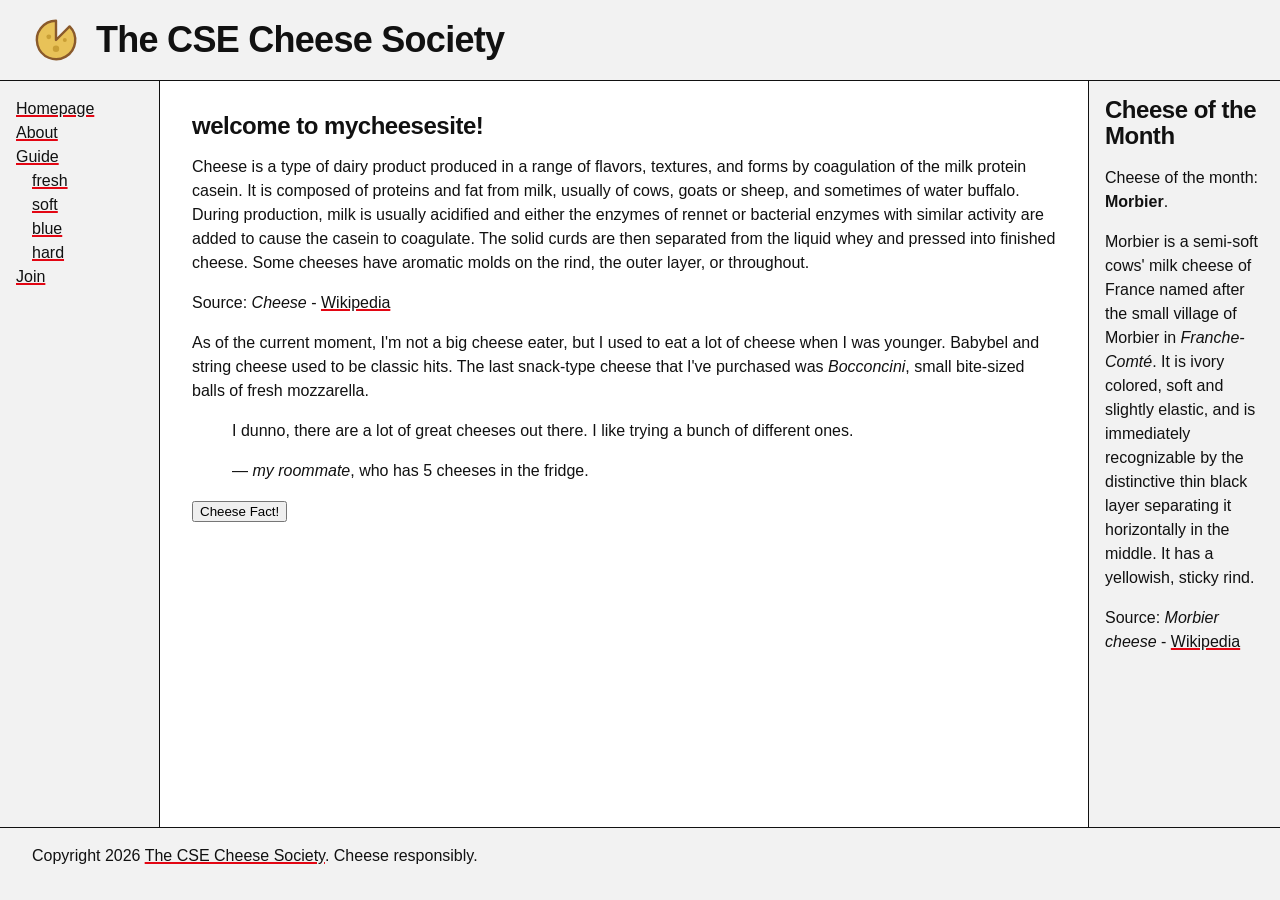
<file: index.html>
<!DOCTYPE html>
<html lang="en">

<head>
  <meta charset="utf-8">
  <meta name="viewport" content="width=device-width, initial-scale=1">
  <title>The CSE Cheese Society</title>
  <meta name="description" content="CSE cheese society site, explaining some cheeses.">
  <link rel="stylesheet" href="styles/tokens.css">
  <link rel="stylesheet" href="styles/site.css">
  <link rel="stylesheet" href="styles/global.css">
  <link rel="stylesheet" href="styles/index.css">
</head>

<body>
  <header>
    <img src="images/logo.svg" alt="The CSE Cheese Society logo">
    <h1>The CSE Cheese Society</h1>
  </header>

  <nav>
    <ul>
      <li><a href="index.html">Homepage</a></li>
      <li><a href="about.html">About</a></li>
      <li><a href="guide/index.html">Guide</a>
        <ul>
          <li><a href="guide/fresh.html">fresh</a></li>
          <li><a href="guide/soft.html">soft</a></li>
          <li><a href="guide/blue.html">blue</a></li>
          <li><a href="guide/hard.html">hard</a></li>
        </ul>
      </li>
      <li><a href="join.html">Join</a></li>
    </ul>
  </nav>

  <main>
    <article>

      <h2>welcome to mycheesesite!</h2>

      <p>Cheese is a type of dairy product produced in a range of flavors, textures,
        and forms by coagulation of the milk protein casein. It is composed of proteins
        and fat from milk, usually of cows, goats or sheep, and sometimes of water buffalo.
        During production, milk is usually acidified and either the enzymes of rennet or
        bacterial enzymes with similar activity are added to cause the casein to coagulate.
        The solid curds are then separated from the liquid whey and pressed into finished cheese.
        Some cheeses have aromatic molds on the rind, the outer layer, or throughout.</p>

      <p>Source: <cite>Cheese</cite> - <a href="https://en.wikipedia.org/wiki/Cheese">Wikipedia</a></p>

      <p>As of the current moment, I'm not a big cheese eater, but I used to eat a lot of cheese when I was younger.
        Babybel and string cheese used to be classic hits. The last snack-type cheese that I've purchased was
        <em lang="it">Bocconcini</em>, small bite-sized balls of fresh mozzarella.
      </p>

      <blockquote>
        <p>I dunno, there are a lot of great cheeses out there. I like trying a bunch of different ones.</p>
        <p>&#x2014; <cite>my roommate</cite>, who has 5 cheeses in the fridge.</p>
      </blockquote>

      <button commandfor="mypopover" command="toggle-popover">
        Cheese Fact!
      </button>
      <dialog id="mypopover" popover>
        <p>
          The word cheese comes from Latin caseus, from which the modern word casein is derived. <cite>Wikipedia</cite>
        </p>
        <button commandfor="mypopover" command="hide-popover">Close</button>
      </dialog>

    </article>
  </main>

  <aside>
    <h2>Cheese of the Month</h2>
    <p>Cheese of the month: <strong>Morbier</strong>.</p>
    <p>Morbier is a semi-soft cows' milk cheese of France named after the small village of Morbier in <em
        lang="fr">Franche-Comté</em>.
      It is ivory colored, soft and slightly elastic, and is immediately recognizable by the distinctive thin
      black layer separating it horizontally in the middle. It has a yellowish, sticky rind.</p>
    <p>Source: <cite>Morbier cheese</cite> - <a href="https://en.wikipedia.org/wiki/Morbier_cheese">Wikipedia</a></p>
  </aside>
  <footer>
    <p>Copyright 2026 <a href="https://ucsd.edu">The CSE Cheese Society</a>. Cheese responsibly.</p>
  </footer>
</body>

</html>
</file>
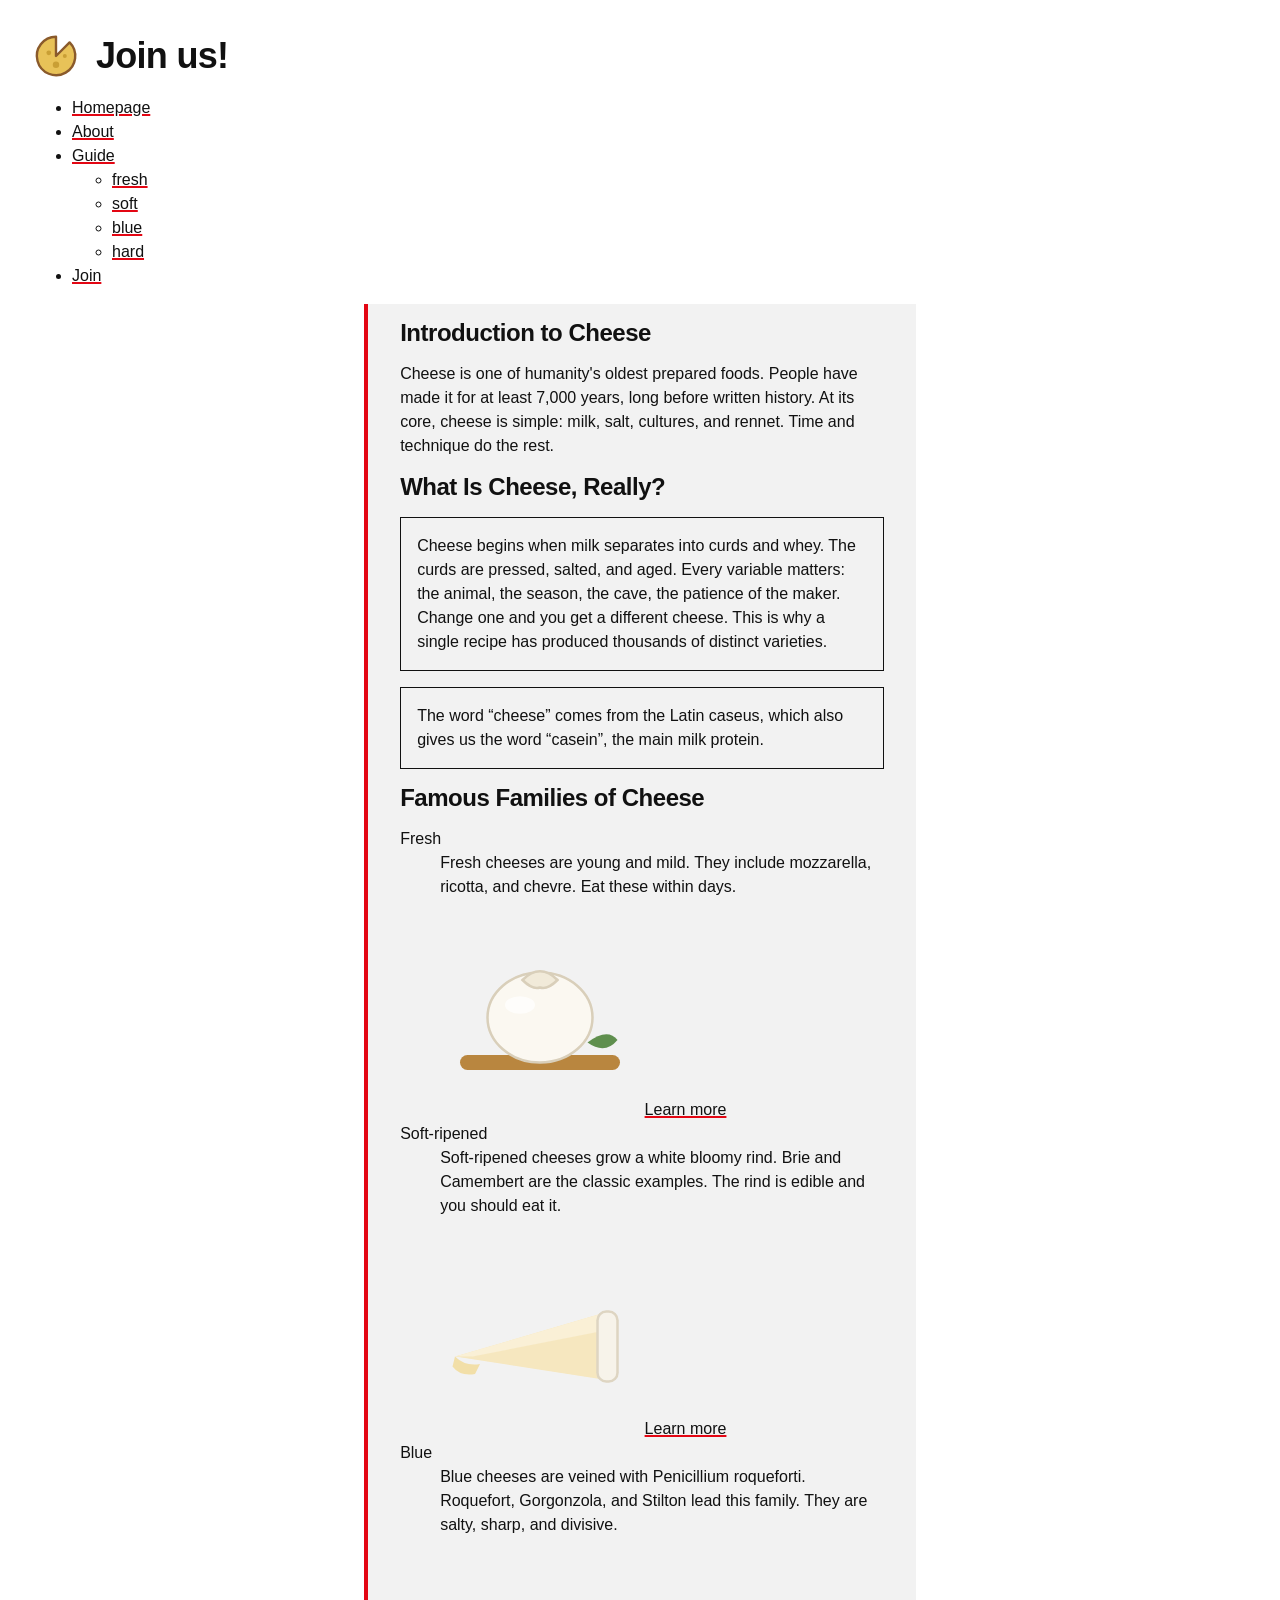
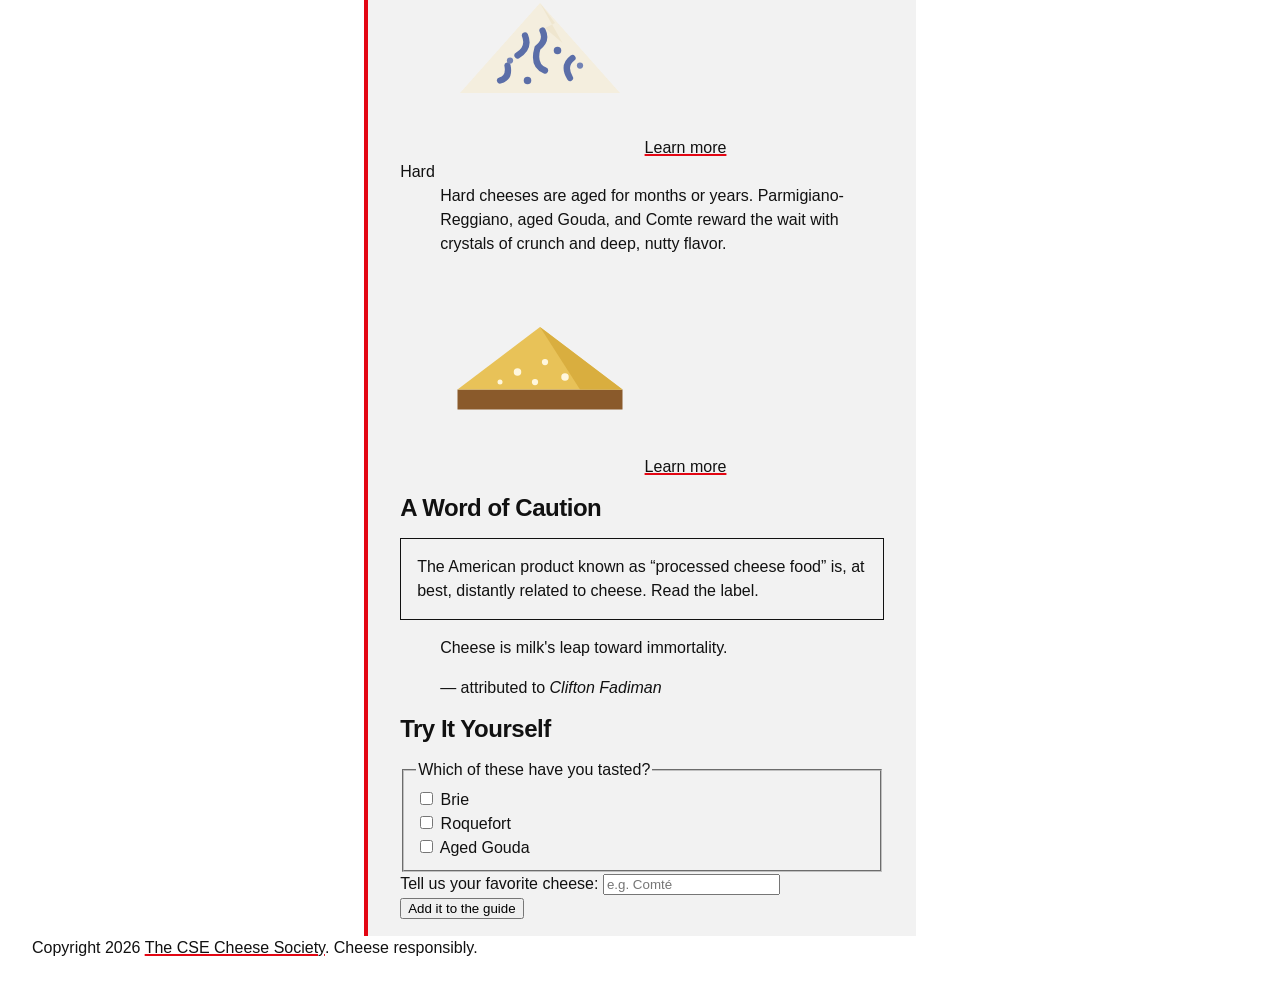
<file: guide/index.html>
<!DOCTYPE html>
<html lang="en">

<head>
  <meta charset="utf-8">
  <meta name="viewport" content="width=device-width, initial-scale=1">
  <title>Cheese Guide</title>
  <meta name="description" content="Membership form for the CSE cheese society site.">
  <link rel="stylesheet" href="../styles/tokens.css">
  <link rel="stylesheet" href="../styles/site.css">
  <link rel="stylesheet" href="../styles/global.css">
  <link rel="stylesheet" href="../styles/guide_index.css">
</head>

<body>

  <header>
    <img src="../images/logo.svg" alt="The CSE Cheese Society logo">
    <h1>Join us!</h1>
  </header>
  <nav>
    <ul>
      <li><a href="../index.html">Homepage</a></li>
      <li><a href="../about.html">About</a></li>
      <li><a href="index.html">Guide</a>
        <ul>
          <li><a href="fresh.html">fresh</a></li>
          <li><a href="soft.html">soft</a></li>
          <li><a href="blue.html">blue</a></li>
          <li><a href="hard.html">hard</a></li>
        </ul>
      </li>
      <li><a href="../join.html">Join</a></li>
    </ul>
  </nav>

  <main>
    <article>
      <h2>Introduction to Cheese</h2>
      <p>
        Cheese is one of humanity's oldest prepared foods. People have made it
        for at least 7,000 years, long before written history. At its core,
        cheese is simple: milk, salt, cultures, and rennet. Time and technique
        do the rest.
      </p>
      <section>
        <h2>What Is Cheese, Really?</h2>
        <p>
          Cheese begins when milk separates into curds and whey. The curds are
          pressed, salted, and aged. Every variable matters: the animal, the
          season, the cave, the patience of the maker. Change one and you get a
          different cheese. This is why a single recipe has produced thousands
          of distinct varieties.

        </p>
        <p>
          The word <q>cheese</q> comes from the Latin <span class="latin" lang="la">caseus</span>, which also gives us
          the
          word <q>casein</q>, the main milk protein.
        </p>
      </section>
      <section>
        <h2>
          Famous Families of Cheese

        </h2>

        <dl>
          <dt>Fresh</dt>
          <dd>
            <p>
              Fresh cheeses are young and mild. They include mozzarella, ricotta,
              and chevre. Eat these within days.
            </p>
            <picture>
              <img src="../images/cheese-fresh.svg" alt="fresh cheese" width="200" height="200" id="fresh">
            </picture>

            <a href="fresh.html">Learn more</a>
          </dd>

          <dt>
            Soft-ripened
          </dt>
          <dd>
            <p>
              Soft-ripened cheeses grow a white bloomy rind. Brie and Camembert are
              the classic examples. The rind is edible and you should eat it.
            </p>
            <picture>
              <img src="../images/cheese-soft.svg" alt="soft cheese" width="200" height="200" id="soft">
            </picture>

            <a href="soft.html">Learn more</a>
          </dd>

          <dt>
            Blue
          </dt>
          <dd>
            <p>
              Blue cheeses are veined with <span class="latin" lang="la">Penicillium roqueforti</span>. Roquefort,
              Gorgonzola, and Stilton lead this family. They are salty, sharp, and
              divisive.
            </p>
            <picture>
              <img src="../images/cheese-blue.svg" alt="blue cheese" width="200" height="200" id="blue">
            </picture>

            <a href="blue.html">Learn more</a>
          </dd>

          <dt>Hard</dt>
          <dd>
            <p>
              Hard cheeses are aged for months or years. Parmigiano-Reggiano,
              aged Gouda, and Comte reward the wait with crystals of crunch and
              deep, nutty flavor.
            </p>
            <picture>
              <img src="../images/cheese-hard.svg" alt="hard cheese" width="200" height="200" id="hard">
            </picture>

            <a href="hard.html">Learn more</a>
          </dd>
        </dl>

      </section>
      <section>
        <h2>A Word of Caution</h2>

        <p id="warning">
          The American product known as <q>processed cheese food</q> is,
          at best, distantly related to cheese. Read the label.
        </p>

        <blockquote>
          <p>
            Cheese is milk's leap toward immortality.
          </p>
          <footer>
            <p>&#8212; attributed to <cite>Clifton Fadiman</cite></p>
          </footer>
        </blockquote>
      </section>
      <section>
        <h2>
          Try It Yourself
        </h2>

        <form>
          <fieldset>
            <legend>Which of these have you tasted?</legend>
            <div>
              <input type="checkbox" name="brie" id="brie">
              <label for="brie">Brie</label>
            </div>
            <div>
              <input type="checkbox" name="roquefort" id="roquefort">
              <label for="roquefort">Roquefort</label>
            </div>
            <div>
              <input type="checkbox" name="aged-gouda" id="aged-gouda">
              <label for="aged-gouda">Aged Gouda</label>
            </div>
          </fieldset>
          <label for="fav-cheese">Tell us your favorite cheese:</label>
          <input type="text" name="fav-cheese" placeholder="e.g. Comt&#233;" id="fav-cheese">
          <button type="submit">Add it to the guide</button>
        </form>
      </section>
    </article>
  </main>
  <footer>
    <p>Copyright 2026 <a href="https://ucsd.edu">The CSE Cheese Society</a>. Cheese responsibly.</p>
  </footer>
</body>

</html>
</file>
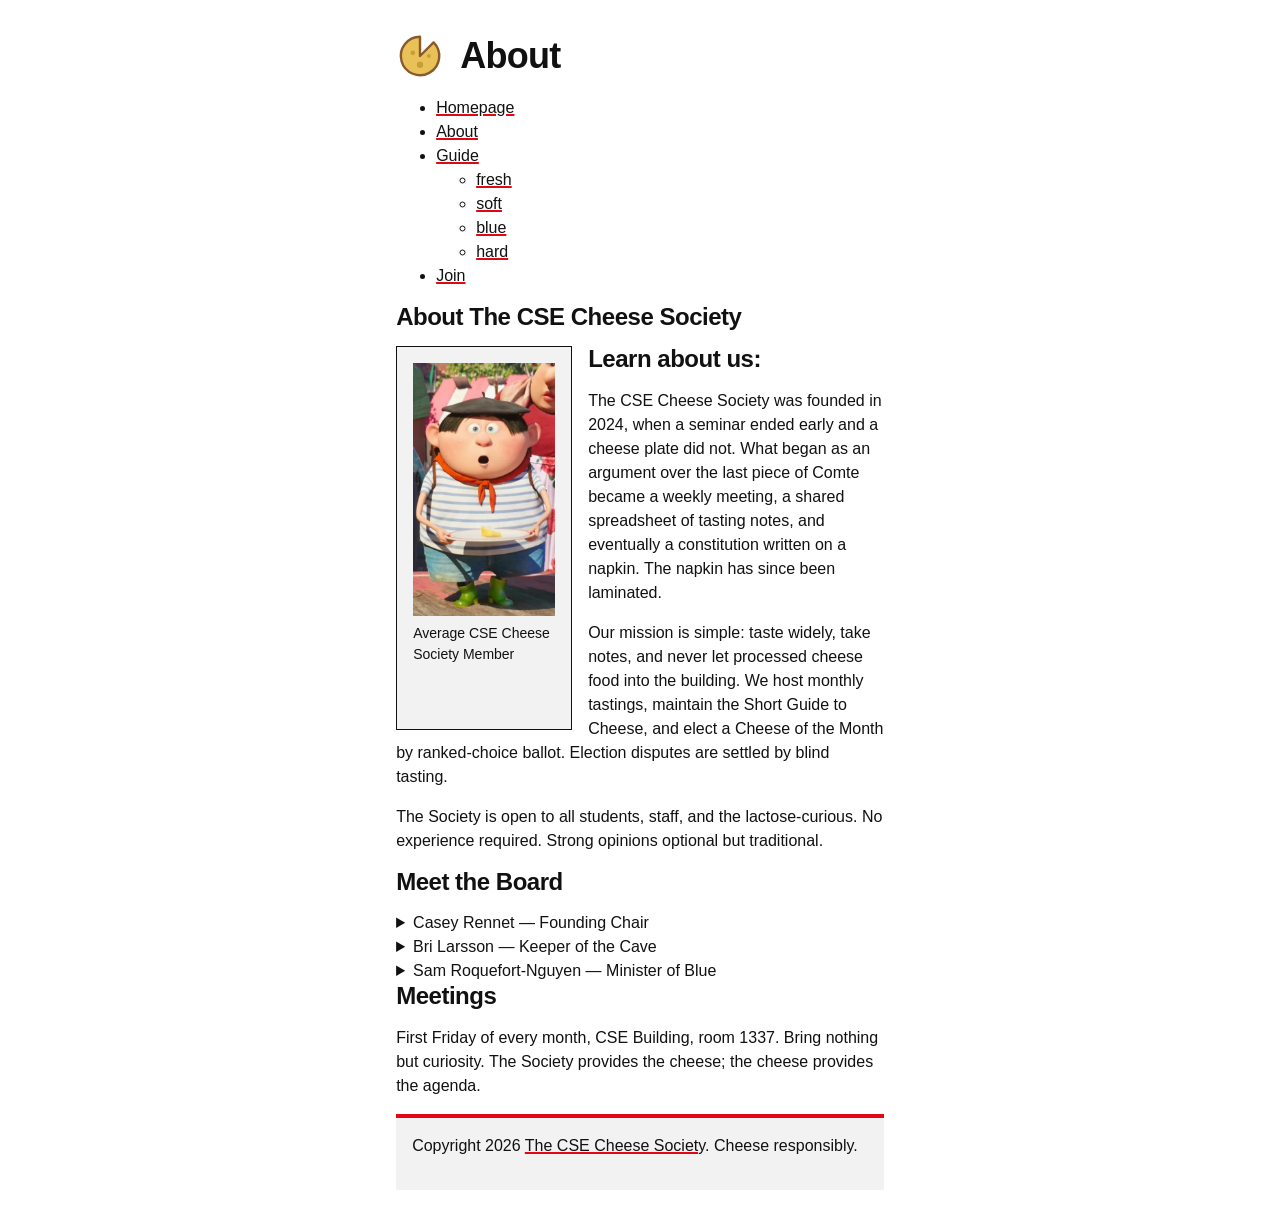
<file: about.html>
<!DOCTYPE html>
<html lang="en">

<head>
  <meta charset="utf-8">
  <meta name="viewport" content="width=device-width, initial-scale=1">
  <title>About the cse cheese society</title>
  <meta name="description" content="About the CSE cheese society, history, members, joining us!">
  <link rel="stylesheet" href="styles/tokens.css">
  <link rel="stylesheet" href="styles/site.css">
  <link rel="stylesheet" href="styles/global.css">
  <link rel="stylesheet" href="styles/about.css">

</head>

<body>
  <header>
    <img src="images/logo.svg" alt="The CSE Cheese Society logo" width="48" height="48">
    <h1>About</h1>
  </header>
  <nav>
    <ul>
      <li><a href="index.html">Homepage</a></li>
      <li><a href="about.html">About</a></li>
      <li><a href="guide/index.html">Guide</a>
        <ul>
          <li><a href="guide/fresh.html">fresh</a></li>
          <li><a href="guide/soft.html">soft</a></li>
          <li><a href="guide/blue.html">blue</a></li>
          <li><a href="guide/hard.html">hard</a></li>
        </ul>
      </li>
      <li><a href="join.html">Join</a></li>
    </ul>
  </nav>
  <main>
    <article>
      <h2>About The CSE Cheese Society</h2>
      <figure>
        <picture>
          <img src="images/cheese-guy.png"
            alt="niko from despicable me, wearing a beret and holding a plate with a cheese wedge.">
        </picture>
        <figcaption>Average CSE Cheese Society Member</figcaption>
      </figure>
      <section>
        <h2>Learn about us:</h2>
        <p>
          The CSE Cheese Society was founded in 2024, when a seminar ended
          early and a cheese plate did not. What began as an argument over the
          last piece of Comte became a weekly meeting, a shared spreadsheet of
          tasting notes, and eventually a constitution written on a napkin. The
          napkin has since been laminated.
        </p>
        <p>
          Our mission is simple: taste widely, take notes, and never let
          processed cheese food into the building. We host monthly tastings,
          maintain the Short Guide to Cheese, and elect a Cheese of the Month
          by ranked-choice ballot. Election disputes are settled by blind
          tasting.
        </p>
        <p>
          The Society is open to all students, staff, and the lactose-curious.
          No experience required. Strong opinions optional but traditional.
        </p>
      </section>

      <section>
        <h2>Meet the Board</h2>

        <details>
          <summary>Casey Rennet — Founding Chair</summary>
          <p>Casey once drove four hours for a cheese that turned out to be sold
            out, and describes the trip as "still worth it." Responsible for the
            napkin constitution. Favorite family: hard. Favorite cheese: a
            five-year Gouda "that changed my life."</p>
        </details>

        <details>
          <summary>Bri Larsson — Keeper of the Cave</summary>
          <p>Bri manages the Society's aging fridge (a mini-fridge, lovingly
            mislabeled "THE CAVE") and its strict humidity log. Favorite family:
            soft-ripened. Position on rinds: eat them, always, no exceptions.</p>
        </details>

        <details>
          <summary>Sam Roquefort-Nguyen — Minister of Blue</summary>
          <p>Sam claims no relation to the village of Roquefort-sur-Soulzon but
            has never provided documentation either way. Runs the annual "Blue
            Cheese Amnesty" where skeptics get one supervised second chance.
            Favorite cheese: Stilton, at midnight, with port.
          </p>
        </details>
      </section>
      <section>
        <h2>Meetings</h2>
        <p>
          First Friday of every month, CSE Building, room 1337. Bring nothing
          but curiosity. The Society provides the cheese; the cheese provides
          the agenda.
        </p>
      </section>
    </article>
  </main>
  <footer>
    <p>Copyright 2026 <a href="https://ucsd.edu">The CSE Cheese Society</a>. Cheese responsibly.</p>
  </footer>
</body>

</html>
</file>
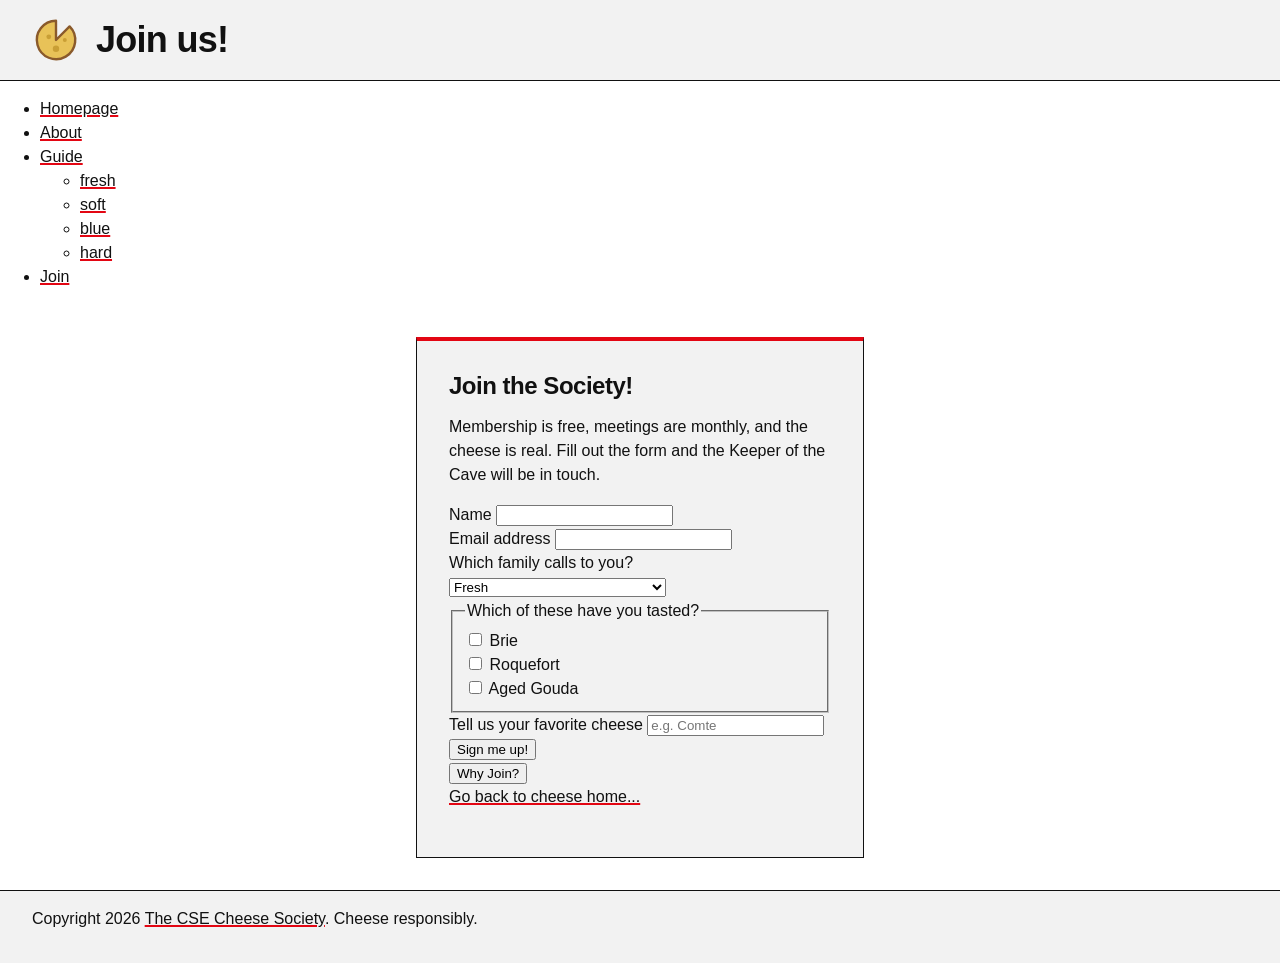
<file: join.html>
<!DOCTYPE html>
<html lang="en">

<head>
  <meta charset="utf-8">
  <meta name="viewport" content="width=device-width, initial-scale=1">
  <title>Join the Society</title>
  <meta name="description" content="Membership form for the CSE cheese society site.">
  <link rel="stylesheet" href="styles/tokens.css">
  <link rel="stylesheet" href="styles/site.css">
  <link rel="stylesheet" href="styles/global.css">
  <link rel="stylesheet" href="styles/join.css">
</head>

<body>
  <header>
    <img src="images/logo.svg" alt="The CSE Cheese Society logo">
    <h1>Join us!</h1>
  </header>
  <nav>
    <ul>
      <li><a href="index.html">Homepage</a></li>
      <li><a href="about.html">About</a></li>
      <li><a href="guide/index.html">Guide</a>
        <ul>
          <li><a href="guide/fresh.html">fresh</a></li>
          <li><a href="guide/soft.html">soft</a></li>
          <li><a href="guide/blue.html">blue</a></li>
          <li><a href="guide/hard.html">hard</a></li>
        </ul>
      </li>
      <li><a href="join.html">Join</a></li>
    </ul>
  </nav>

  <main>
    <article>
      <h2>Join the Society!</h2>
      <p>Membership is free, meetings are monthly, and the cheese is real.
        Fill out the form and the Keeper of the Cave will be in touch.</p>
      <form>
        <div>
          <label for="name">Name</label>
          <input type="text" id="name" name="name" required>
        </div>
        <div>
          <label for="email">Email address</label>
          <input type="email" id="email" name="email" required>
        </div>
        <div>
          <label for="family">Which family calls to you?</label>
          <select id="family" name="family">
            <option value="fresh">Fresh</option>
            <option value="soft">Soft-ripened</option>
            <option value="blue">Blue</option>
            <option value="hard">Hard</option>
            <option value="undecided">Undecided — that's why I'm here</option>
          </select>
        </div>
        <fieldset>
          <legend>Which of these have you tasted?</legend>
          <div>
            <input type="checkbox" id="brie" name="tasted" value="brie">
            <label for="brie">Brie</label>
          </div>
          <div>
            <input type="checkbox" id="roquefort" name="tasted" value="roquefort">
            <label for="roquefort">Roquefort</label>
          </div>
          <div>
            <input type="checkbox" id="gouda" name="tasted" value="gouda">
            <label for="gouda">Aged Gouda</label>
          </div>
        </fieldset>
        <div>
          <label for="favorite">Tell us your favorite cheese</label>
          <input type="text" id="favorite" name="favorite" placeholder="e.g. Comte">
        </div>
        <button type="submit">Sign me up!</button>
      </form>
      <button commandfor="mypopover" command="show-modal">
        Why Join?
      </button>
      <p><a href="index.html">Go back to cheese home...</a></p>
    </article>
    <dialog id="mypopover" popover>
      <h3>Why join?</h3>
      <ul>
        <li>Monthly tastings. The Society buys the cheese. You bring opinions.</li>
        <li>Voting rights in the Cheese of the Month election.</li>
        <li>Access to THE CAVE (a mini-fridge, but a very serious one).</li>
        <li>A laminated membership card featuring the cheese of your choice.</li>
        <li>Amnesty program for recovering blue-cheese skeptics.</li>
      </ul>
      <button commandfor="mypopover" command="close">I'm convinced!</button>
    </dialog>
  </main>

  <footer>
    <p>Copyright 2026 <a href="https://ucsd.edu">The CSE Cheese Society</a>. Cheese responsibly.</p>
  </footer>
</body>

</html>
</file>
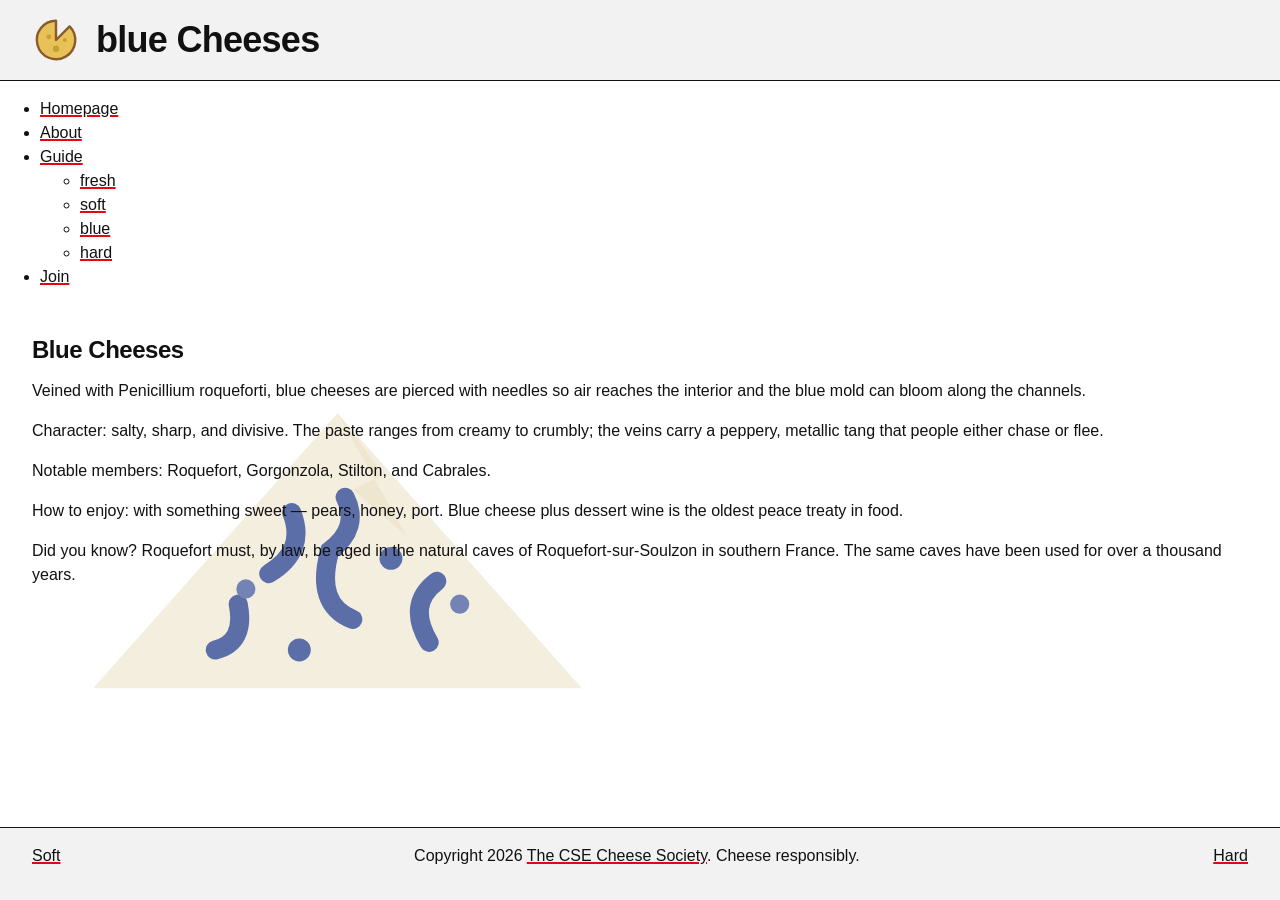
<file: guide/blue.html>
<!DOCTYPE html>
<html lang="en">

<head>
  <meta charset="utf-8">
  <meta name="viewport" content="width=device-width, initial-scale=1">
  <title>blue Cheese</title>
  <meta name="description" content="Info page for blue Cheese">
  <link rel="stylesheet" href="../styles/tokens.css">
  <link rel="stylesheet" href="../styles/site.css">
  <link rel="stylesheet" href="../styles/global.css">
  <link rel="stylesheet" href="../styles/families.css">
</head>

<body>
  <header>
    <img src="../images/logo.svg" alt="The CSE Cheese Society logo">
    <h1>blue Cheeses</h1>
  </header>
  <nav>
    <ul>
      <li><a href="../index.html">Homepage</a></li>
      <li><a href="../about.html">About</a></li>
      <li><a href="index.html">Guide</a>
        <ul>
          <li><a href="fresh.html">fresh</a></li>
          <li><a href="soft.html">soft</a></li>
          <li><a href="blue.html">blue</a></li>
          <li><a href="hard.html">hard</a></li>
        </ul>
      </li>
      <li><a href="../join.html">Join</a></li>
    </ul>
  </nav>

  <main>
    <div id="blue">
      <h2>
        Blue Cheeses
      </h2>
      <p>
        Veined with Penicillium roqueforti, blue cheeses are pierced with
        needles so air reaches the interior and the blue mold can bloom along
        the channels.
      </p>
      <p>
        Character: salty, sharp, and divisive. The paste ranges from creamy
        to crumbly; the veins carry a peppery, metallic tang that people
        either chase or flee.
      </p>
      <p>
        Notable members: Roquefort, Gorgonzola, Stilton, and Cabrales.
      </p>
      <p>
        How to enjoy: with something sweet — pears, honey, port. Blue cheese
        plus dessert wine is the oldest peace treaty in food.
      </p>
      <p>
        Did you know? Roquefort must, by law, be aged in the natural caves of
        Roquefort-sur-Soulzon in southern France. The same caves have been
        used for over a thousand years.
      </p>
    </div>
  </main>

  <footer>
    <p>Copyright 2026 <a href="https://ucsd.edu">The CSE Cheese Society</a>. Cheese responsibly.</p>
    <left-nav><a href="soft.html">Soft</a></left-nav>
    <right-nav><a href="hard.html">Hard</a></right-nav>
  </footer>
</body>

</html>
</file>
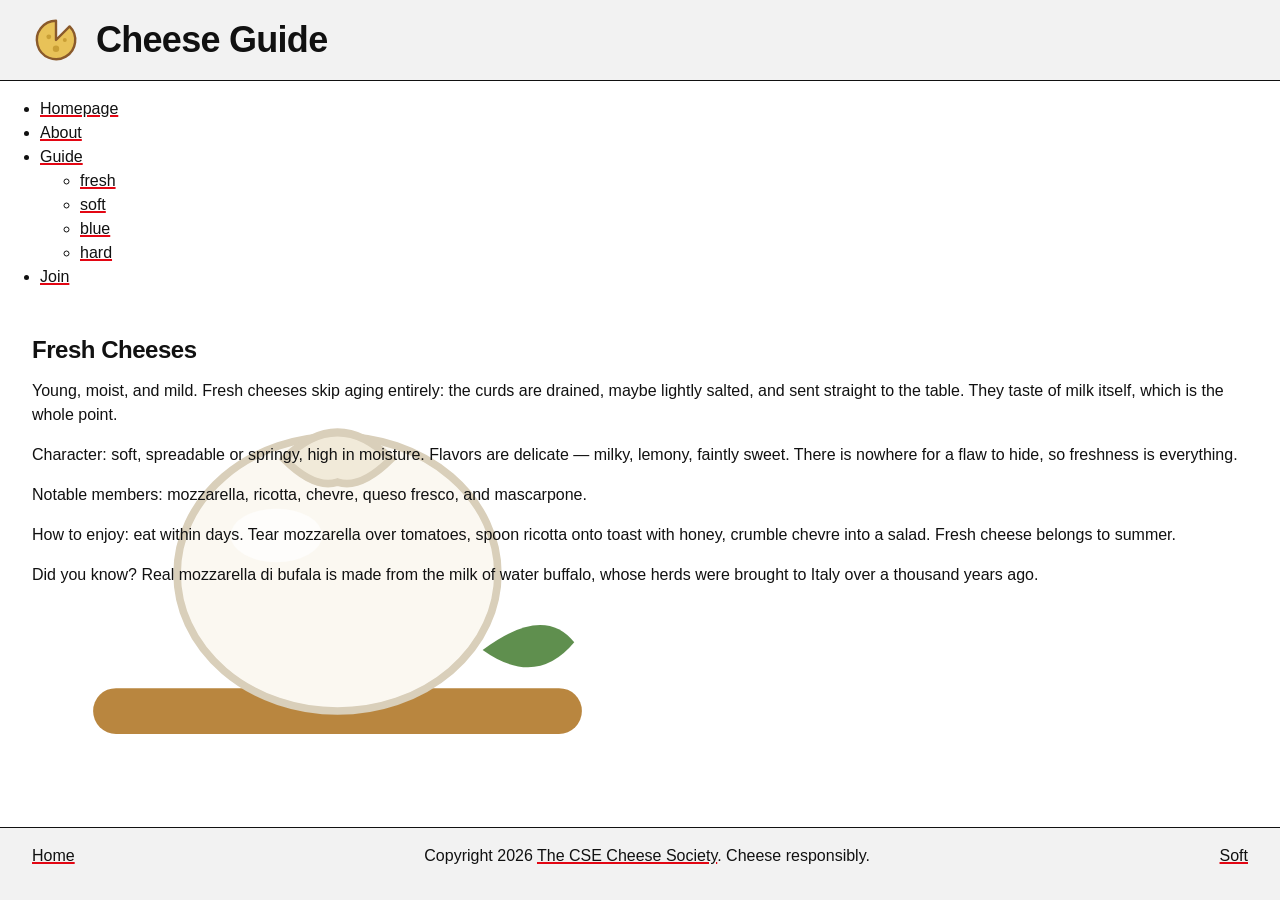
<file: guide/fresh.html>
<!DOCTYPE html>
<html lang="en">

<head>
  <meta charset="utf-8">
  <meta name="viewport" content="width=device-width, initial-scale=1">
  <title>Fresh Cheese</title>
  <meta name="description" content="Info page for Fresh Cheese">
  <link rel="stylesheet" href="../styles/tokens.css">
  <link rel="stylesheet" href="../styles/site.css">
  <link rel="stylesheet" href="../styles/global.css">
  <link rel="stylesheet" href="../styles/families.css">
</head>
<body>
  <header>
    <img src="../images/logo.svg" alt="The CSE Cheese Society logo">
    <h1>Cheese Guide</h1>
  </header>
  <nav>
    <ul>
      <li><a href="../index.html">Homepage</a></li>
      <li><a href="../about.html">About</a></li>
      <li><a href="index.html">Guide</a>
        <ul>
          <li><a href="fresh.html">fresh</a></li>
          <li><a href="soft.html">soft</a></li>
          <li><a href="blue.html">blue</a></li>
          <li><a href="hard.html">hard</a></li>
        </ul>
      </li>
      <li><a href="../join.html">Join</a></li>
    </ul>
  </nav>

  <main>
    <div id="fresh"><h2>Fresh Cheeses</h2>
    <p>
      Young, moist, and mild. Fresh cheeses skip aging entirely: the curds
      are drained, maybe lightly salted, and sent straight to the table.
      They taste of milk itself, which is the whole point.
    </p>
    <p>
      Character: soft, spreadable or springy, high in moisture. Flavors are
      delicate — milky, lemony, faintly sweet. There is nowhere for a flaw
      to hide, so freshness is everything.
    </p>
    <p>
      Notable members: mozzarella, ricotta, chevre, queso fresco, and
      mascarpone.
    </p>
    <p>
      How to enjoy: eat within days. Tear mozzarella over tomatoes, spoon
      ricotta onto toast with honey, crumble chevre into a salad. Fresh
      cheese belongs to summer.
    </p>
    <p>
      Did you know? Real mozzarella di bufala is made from the milk of
      water buffalo, whose herds were brought to Italy over a thousand
      years ago.
    </p>
    </div>
  </main>

  <footer>
    <p>Copyright 2026 <a href="https://ucsd.edu">The CSE Cheese Society</a>. Cheese responsibly.</p>
    <left-nav><a href="index.html">Home</a></left-nav>
    <right-nav><a href="soft.html">Soft</a></right-nav>
  </footer>
</body>

</html>
</file>
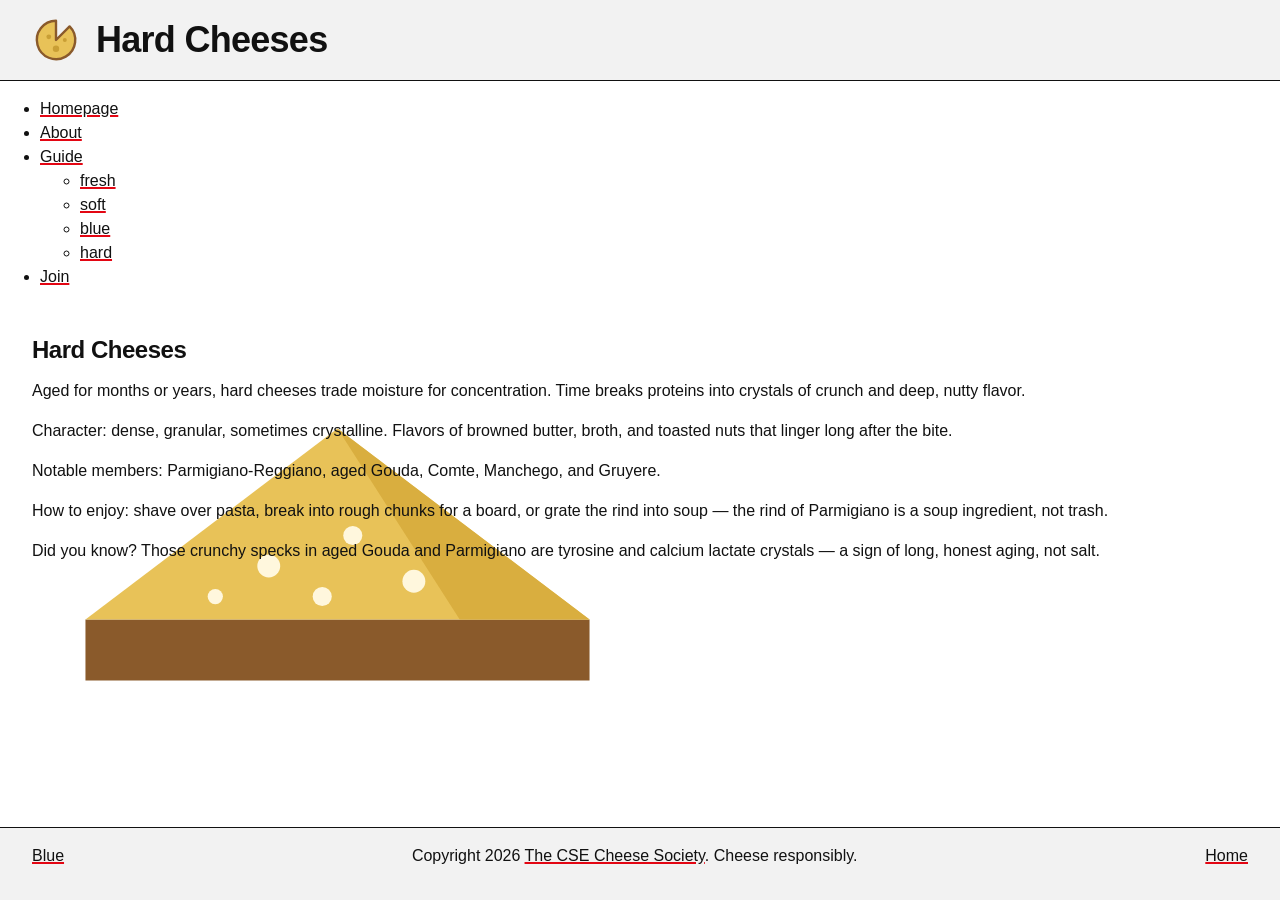
<file: guide/hard.html>
<!DOCTYPE html>
<html lang="en">

<head>
  <meta charset="utf-8">
  <meta name="viewport" content="width=device-width, initial-scale=1">
  <title>Hard Cheese</title>
  <meta name="description" content="Info page for Hard Cheese">
  <link rel="stylesheet" href="../styles/tokens.css">
  <link rel="stylesheet" href="../styles/site.css">
  <link rel="stylesheet" href="../styles/global.css">
  <link rel="stylesheet" href="../styles/families.css">
</head>

<body>
  <header>
    <img src="../images/logo.svg" alt="The CSE Cheese Society logo">
    <h1>Hard Cheeses</h1>
  </header>
  <nav>
    <ul>
      <li><a href="../index.html">Homepage</a></li>
      <li><a href="../about.html">About</a></li>
      <li><a href="index.html">Guide</a>
        <ul>
          <li><a href="fresh.html">fresh</a></li>
          <li><a href="soft.html">soft</a></li>
          <li><a href="blue.html">blue</a></li>
          <li><a href="hard.html">hard</a></li>
        </ul>
      </li>
      <li><a href="../join.html">Join</a></li>
    </ul>
  </nav>

  <main>
    <div id="hard">
      <h2>
        Hard Cheeses
      </h2>
      <p>
        Aged for months or years, hard cheeses trade moisture for
        concentration. Time breaks proteins into crystals of crunch and deep,
        nutty flavor.
      </p>
      <p>

        Character: dense, granular, sometimes crystalline. Flavors of
        browned butter, broth, and toasted nuts that linger long after the
        bite.
      </p>
      <p>

        Notable members: Parmigiano-Reggiano, aged Gouda, Comte, Manchego,
        and Gruyere.
      </p>
      <p>
        How to enjoy: shave over pasta, break into rough chunks for a board,
        or grate the rind into soup — the rind of Parmigiano is a soup
        ingredient, not trash.
      </p>
      <p>
        Did you know? Those crunchy specks in aged Gouda and Parmigiano are
        tyrosine and calcium lactate crystals — a sign of long, honest aging,
        not salt.
      </p>
    </div>
  </main>

  <footer>
    <p>Copyright 2026 <a href="https://ucsd.edu">The CSE Cheese Society</a>. Cheese responsibly.</p>
    <left-nav><a href="blue.html">Blue</a></left-nav>
    <right-nav><a href="index.html">Home</a></right-nav>
  </footer>
</body>

</html>
</file>
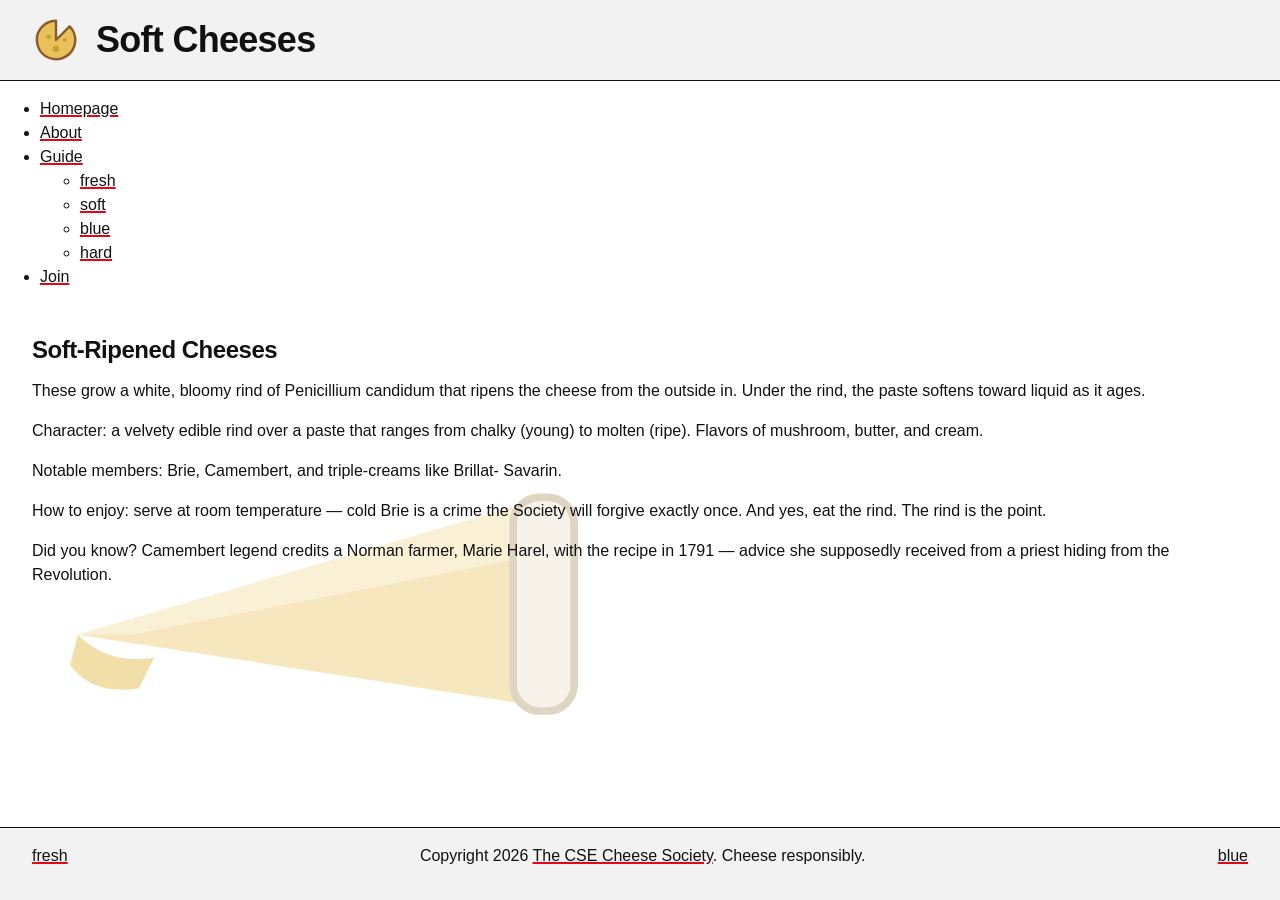
<file: guide/soft.html>
<!DOCTYPE html>
<html lang="en">

<head>
  <meta charset="utf-8">
  <meta name="viewport" content="width=device-width, initial-scale=1">
  <title>Soft Cheese</title>
  <meta name="description" content="Info page for Soft Cheese">
  <link rel="stylesheet" href="../styles/tokens.css">
  <link rel="stylesheet" href="../styles/site.css">
  <link rel="stylesheet" href="../styles/global.css">
  <link rel="stylesheet" href="../styles/families.css">
</head>

<body>
  <header>
    <img src="../images/logo.svg" alt="The CSE Cheese Society logo">
    <h1>Soft Cheeses</h1>
  </header>
  <nav>
    <ul>
      <li><a href="../index.html">Homepage</a></li>
      <li><a href="../about.html">About</a></li>
      <li><a href="index.html">Guide</a>
        <ul>
          <li><a href="fresh.html">fresh</a></li>
          <li><a href="soft.html">soft</a></li>
          <li><a href="blue.html">blue</a></li>
          <li><a href="hard.html">hard</a></li>
        </ul>
      </li>
      <li><a href="../join.html">Join</a></li>
    </ul>
  </nav>

  <main>
    <div id="soft">
      <h2>
        Soft-Ripened Cheeses
      </h2>
      <p>
        These grow a white, bloomy rind of Penicillium candidum that ripens
        the cheese from the outside in. Under the rind, the paste softens
        toward liquid as it ages.
      </p>
      <p>
        Character: a velvety edible rind over a paste that ranges from chalky
        (young) to molten (ripe). Flavors of mushroom, butter, and cream.
      </p>
      <p>
        Notable members: Brie, Camembert, and triple-creams like Brillat-
        Savarin.
      </p>
      <p>
        How to enjoy: serve at room temperature — cold Brie is a crime the
        Society will forgive exactly once. And yes, eat the rind. The rind is
        the point.
      </p>
      <p>
        Did you know? Camembert legend credits a Norman farmer, Marie Harel,
        with the recipe in 1791 — advice she supposedly received from a
        priest hiding from the Revolution.
      </p>
    </div>
  </main>

  <footer>
    <p>Copyright 2026 <a href="https://ucsd.edu">The CSE Cheese Society</a>. Cheese responsibly.</p>
    <left-nav><a href="fresh.html">fresh</a></left-nav>
    <right-nav><a href="blue.html">blue</a></right-nav>
  </footer>
</body>

</html>
</file>
<file: styles/tokens.css>
/* Design tokens only — no layout, no selectors beyond :root. */
:root {
  /* color */
  --ink: #111;
  --paper: #fff;
  --panel: #f2f2f2;
  --accent: #e30613;

  /* space */
  --space-1: 0.5rem;
  --space-2: 1rem;
  --space-3: 2rem;
  --space-4: 4rem;

  /* border */
  --border-style: solid;
  --border-width: 1px;
  --rule-width: 4px;
  --underline-width: 2px;
  --border: var(--border-width) var(--border-style) var(--ink);
  --rule: var(--rule-width) var(--border-style) var(--accent);

  /* type */
  --text-s: 0.875rem;
  --text-m: 1rem;
  --text-l: 1.5rem;
  --text-xl: 2.25rem;

  /* line length */
  --measure: 62ch;
  --dialog-measure: 40ch;

  /* logo size */
  --logo-size: 3rem;
}
</file>
<file: styles/site.css>
@media (prefers-reduced-motion: no-preference) {
    @view-transition {
        navigation: auto;
    }
}

body {
    >header {
        display: flex;
        align-items: center;
        
        h1 {
            margin: 0 var(--space-2);
        }

        img {
            max-width: var(--logo-size);
            max-height: var(--logo-size);
        }
    }
}
</file>
<file: styles/global.css>
/* Reset, type, and color only — every layout rule lives in each demo's own
   <style>. Both layers below lose to any unlayered rule, so demo styles
   always override these without specificity fights. */

@layer reset, base;

@layer reset {
  * {
    box-sizing: border-box;
  }

  body,
  figure {
    margin: 0;
  }
}

@layer base {
  body {
    background: var(--paper);
    color: var(--ink);
    font-family: "Helvetica Neue", Helvetica, Arial, sans-serif;
    font-size: var(--text-m);
    line-height: 1.5;
  }

  h1,
  h2 {
    margin-block: 0 var(--space-2);
    line-height: 1.1;
    letter-spacing: -0.02em;
  }

  h1 { font-size: var(--text-xl); }
  h2 { font-size: var(--text-l); }

  p {
    margin-block: 0 var(--space-2);
  }

  figcaption {
    font-size: var(--text-s);
  }

  a {
    color: var(--ink);
    text-decoration-color: var(--accent);
    text-decoration-thickness: var(--underline-width);

    &:hover {
      color: var(--accent);
    }
  }

  code {
    font-family: ui-monospace, "SF Mono", Menlo, monospace;
    font-size: 0.9em;
  }
}
</file>
<file: styles/index.css>
body {
  --nav-width: 10rem;
  --aside-width: 12rem;

  display: grid;
  grid-template-areas:
    "header header header"
    "nav    main   aside"
    "footer footer footer";
  grid-template-columns: var(--nav-width) 1fr var(--aside-width);
  grid-template-rows: auto 1fr auto;
  min-height: 100svh;

  >header {
    grid-area: header;
    display: flex;
    align-items: center;

    padding: var(--space-2) var(--space-3);
    border-block-end: var(--border);
    background: var(--panel);

    h1 {
      margin: 0 var(--space-2);
    }

    img {
      max-width: var(--logo-size);
    }

  }

  >nav {
    grid-area: nav;
    padding: var(--space-2);
    border-inline-end: var(--border);
    background: var(--panel);

    ul {
      margin: 0;
      padding: 0;
      list-style: none;

      ul {
        padding-inline-start: var(--space-2);
      }
    }
  }

  >main {
    grid-area: main;
    padding: var(--space-3);
  }

  >aside {
    grid-area: aside;
    padding: var(--space-2);
    border-inline-start: var(--border);
    background: var(--panel);
  }

  >footer {
    grid-area: footer;
    padding: var(--space-2) var(--space-3);
    border-block-start: var(--border);
    background: var(--panel);
  }

  dialog {
    max-width: var(--dialog-measure);
  }

  @media (max-width: 40rem) {
    grid-template-areas:
      "header"
      "nav"
      "main"
      "aside"
      "footer";
    grid-template-columns: 1fr;
    grid-template-rows: auto auto 1fr auto auto;

    >nav,
    >aside {
      border-inline: none;
      border-block-end: var(--border);
    }
  }
}
</file>
<file: styles/guide_index.css>
body {
    padding: var(--space-3);
    
    #fresh {
        view-transition-name: fresh;
    }
    #soft{
        view-transition-name: soft;
    }
    #hard{
        view-transition-name: hard;
    }
    #blue{
        view-transition-name: blue;
    }

    picture {
        > img{
            max-width: 100%;
        }
    }
}

section {
    > p {
        padding: var(--space-2);
        border: var(--border);
        background: var(--panel);
    }

    strong,
    em {
        background: var(--paper);
        outline: var(--border-width) var(--border-style) var(--accent);
    }
}

article {
    max-width: var(--measure);
    margin-inline: auto;
    padding: var(--space-2) var(--space-3);
    border-inline-start: var(--rule);
    background: var(--panel);
}
</file>
<file: styles/about.css>
body {
      --figure-width: 11rem;
      --figure-height: 24rem;

      max-width: var(--measure);
      margin-inline: auto;
      padding: var(--space-3);

      article {
        figure {
          float: left;
          width: var(--figure-width);
          min-height: var(--figure-height);
          margin: 0 var(--space-2) var(--space-1) 0;
          padding: var(--space-2);
          border: var(--border);
          background: var(--panel);

          >picture {
            max-width: 100%;

            >img {
              max-width: 100%;
            }
          }
        }
      }

      >footer {
        clear: both;
        padding: var(--space-2);
        border-block-start: var(--rule);
        background: var(--panel);
      }
    }
</file>
<file: styles/join.css>
body {
    --card-width: 28rem;

    display: flex;
    flex-direction: column;
    min-height: 100svh;

    >header {
        padding: var(--space-2) var(--space-3);
        border-block-end: var(--border);
        background: var(--panel);
    }

    >main {
        flex: 1;
        padding: var(--space-3);


        display: flex;
        justify-content: center;
        align-items: center;
        padding: var(--space-3);

        >article {
            max-width: var(--card-width);
            padding: var(--space-3);
            border: var(--border);
            border-block-start: var(--rule);
            background: var(--panel);
        }

    }

    >footer {
        padding: var(--space-2) var(--space-3);
        border-block-start: var(--border);
        background: var(--panel);
    }
}
</file>
<file: styles/families.css>
body {
    display: grid;
    grid-template-areas:
        "header"
        "nav"
        "main"
        "footer";
    grid-template-rows: auto auto 1fr auto;
    min-height: 100svh;

    >header {
        grid-area: header;
        padding: var(--space-2) var(--space-3);
        border-block-end: var(--border);
        background: var(--panel);
    }

    >nav {
        grid-area: nav;
    }

    >main {
        grid-area: main;
        padding: var(--space-3);

        >div#fresh {
            width: 100%;
            height: 100%;
            background-image: url("../images/cheese-fresh.svg");
            background-repeat: no-repeat;
            view-transition-name: fresh;
        }

        >div#soft {
            width: 100%;
            height: 100%;
            background-image: url("../images/cheese-soft.svg");
            background-repeat: no-repeat;
            view-transition-name: soft;
        }

        >div#hard {
            width: 100%;
            height: 100%;
            background-image: url("../images/cheese-hard.svg");
            background-repeat: no-repeat;
            view-transition-name: hard;
        }

        >div#blue {
            width: 100%;
            height: 100%;
            background-image: url("../images/cheese-blue.svg");
            background-repeat: no-repeat;
            view-transition-name: blue;
        }
    }

    >footer {
        grid-area: footer;
        padding: var(--space-2) var(--space-3);
        border-block-start: var(--border);
        background: var(--panel);

        display: grid;
        grid-template-areas:
            "left center right";
        grid-template-columns: auto 1fr auto;

        >p {
            grid-area: center;
            text-align: center;
        }

        >left-nav {
            grid-area: left;
        }

        >right-nav {
            grid-area: right;
        }
    }

}

::view-transition-group(fresh, soft, hard, blue) {
    animation-duration: 1s;
}
</file>
